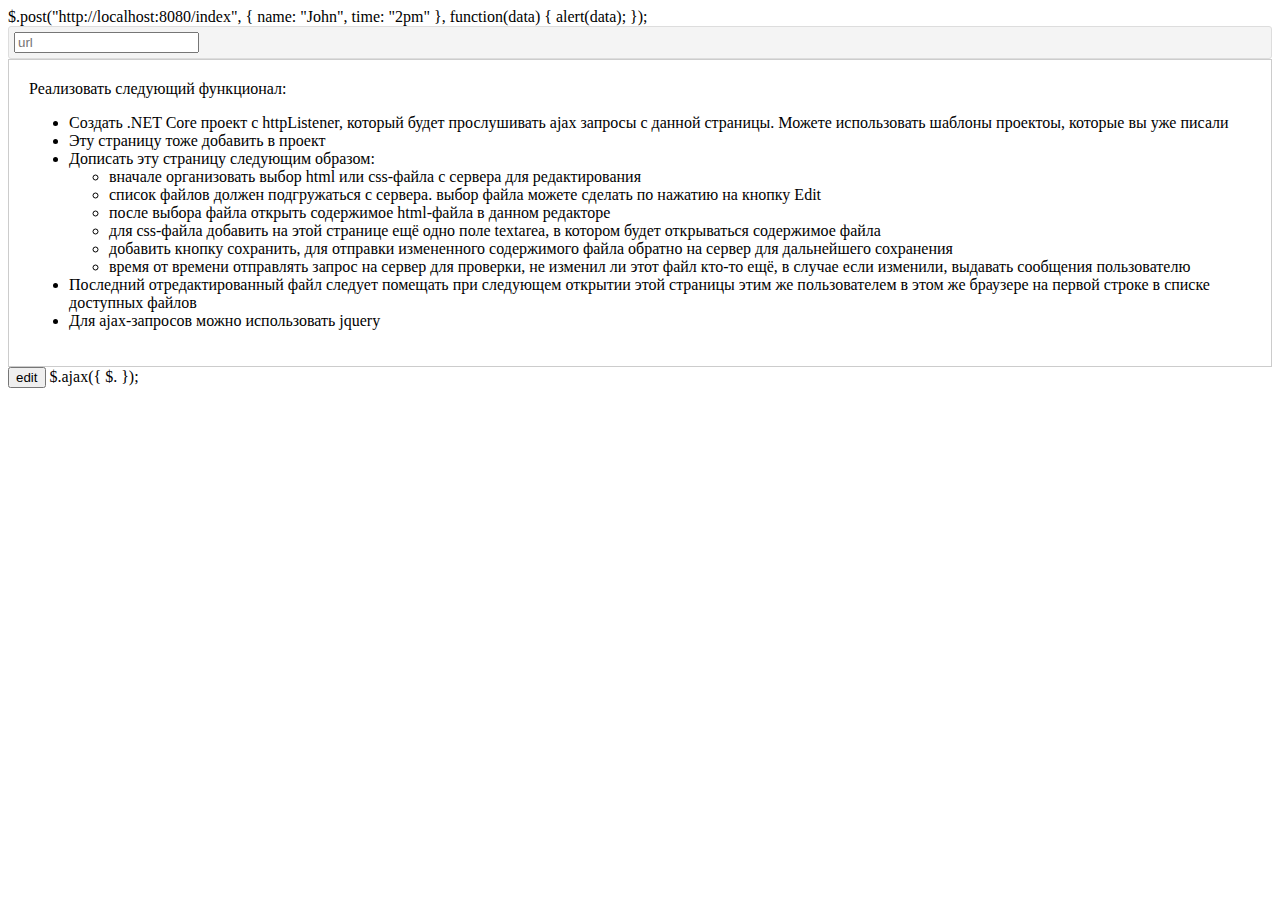
<file: 2021/2k/1sem/cw/selfHostedHttp/index.html>
<html>
<head>
	<link rel="stylesheet" href="style.css">
	<link rel="stylesheet" href="https://use.fontawesome.com/releases/v5.6.3/css/all.css" integrity="sha384-UHRtZLI+pbxtHCWp1t77Bi1L4ZtiqrqD80Kn4Z8NTSRyMA2Fd33n5dQ8lWUE00s/" crossorigin="anonymous">
	<meta charset="UTF-8">
	<script src="https://ajax.googleapis.com/ajax/libs/jquery/3.5.1/jquery.min.js"></script>
</head>

<body>

	$.post("http://localhost:8080/index", { name: "John", time: "2pm" },
		function(data) {
		alert(data);
	});


	<div class="sample-toolbar">
		<a href="javascript:void(0)" onclick="format('bold')"><span class="fa fa-bold fa-fw"></span></a>
		<a href="javascript:void(0)" onclick="format('italic')"><span class="fa fa-italic fa-fw"></span></a>
		<a href="javascript:void(0)" onclick="format('insertunorderedlist')"><span class="fa fa-list fa-fw"></span></a>
		<a href="javascript:void(0)" onclick="setUrl()"><span class="fa fa-link fa-fw"></span></a>
		<span><input id="txtFormatUrl" placeholder="url" class="form-control"></span>
	</div>

	<div class="editor" id="sampleeditor">
		Реализовать следующий функционал:
		<ul>
			<li>Создать .NET Core проект c httpListener, который будет прослушивать ajax запросы с данной страницы. Можете использовать шаблоны проектоы, которые вы уже писали</li>
			<li>Эту страницу тоже добавить в проект</li>
			<li>Дописать эту страницу следующим образом:</li>
			<ul>
				<li>вначале организовать выбор html или css-файла с сервера для редактирования</li>
				<li>список файлов должен подгружаться с сервера. выбор файла можете сделать по нажатию на кнопку Edit</li>
				<li>после выбора файла открыть содержимое html-файла в данном редакторе</li>
				<li>для css-файла добавить на этой странице ещё одно поле textarea, в котором будет открываться содержимое файла</li>
				<li>добавить кнопку сохранить, для отправки измененного содержимого файла обратно на сервер для дальнейшего сохранения</li>
				<li>время от времени отправлять запрос на сервер для проверки, не изменил ли этот файл кто-то ещё, в случае если изменили, выдавать сообщения пользователю</li>
			</ul>
			<li>Последний отредактированный файл следует помещать при следующем открытии этой страницы этим же пользователем в этом же браузере на первой строке в списке доступных файлов</li>
			<li>Для ajax-запросов можно использовать jquery</li>
		</ul>
	</div>

	<button id="edit">
		edit
	</button>

	<scrpt>
		$.ajax({
		$.
		});
	</scrpt>

	<script src="script.js">
	</script>
</body>
</html>
</file>
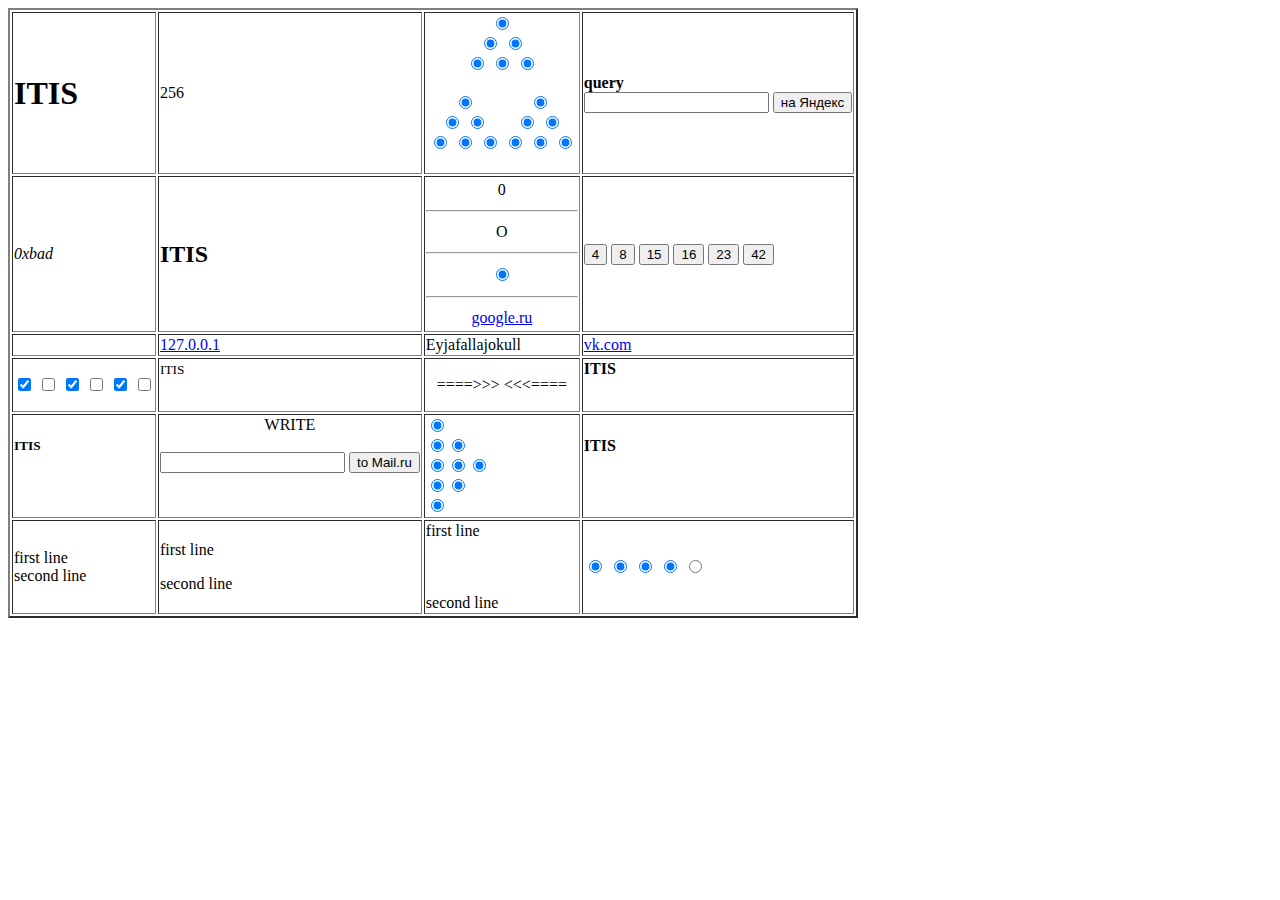
<file: 2021/2k/1sem/hw/1/task.html>
<!DOCTYPE html>
<html lang="en">
<head>
    <meta charset="UTF-8">
    <meta http-equiv="X-UA-Compatible" content="IE=edge">
    <meta name="viewport" content="width=device-width, initial-scale=1.0">
    <title>Document</title>
</head>
<body>
  <table border="2">
      <tr>
          <td>
              <h1>ITIS</h1>
          </td>
          <td>256</td>
          <td align="center">

              <input type="radio"checked=true />
              <br>

              <input type="radio" checked=true/>

              <input type="radio" checked=true/>
              <br>

              <input type="radio" checked=true/>

              <input type="radio" checked=true/>
              <input type="radio" checked=true/>
              <br>
              <p>
                  <table>
                        <tr>
                            <td align="center">
                              <input type="radio"checked=true />
                              <br>

                              <input type="radio" checked=true/>

                              <input type="radio" checked=true/>
                              <br>

                              <input type="radio" checked=true/>

                              <input type="radio" checked=true/>
                              <input type="radio" checked=true/>
                            </td>

                            <td align="center">
                                <input type="radio"checked=true />
                                <br>

                                <input type="radio" checked=true/>

                                <input type="radio" checked=true/>
                                <br>

                                <input type="radio" checked=true/>
                                <input type="radio" checked=true/>
                                <input type="radio" checked=true/>
                            </td>
                        </tr>
                  </table>

              </p>


          </td>
          <td>
              <b>query</b>
            <form action="https://yandex.ru/" target="_blank">
                <input type="text"/>
                <button> на Яндекс </button>
            </form>
          </td>
      </tr>
      <tr>
          <td>
              <em>0xbad </em>
          </td>

          <td>
              <h2>ITIS</h2>
          </td>

          <td>
              <table align="center" border="0">
                  <tr align="center">
                      <td>0</td>
                  </tr>
              </table>
              <hr>
              <table align="center" border="0">
                  <tr align="center">
                    <td>O</td>
                  </tr>
              </table>
              <hr>
              <table align="center" border="0">
                  <tr align="center">
                    <td>
                        <input type="radio" checked=true/>
                    </td>
                  </tr>
              </table>
              <hr>
              <table align="center" border="0">
                  <tr align="center">
                    <td><a href="https://www.google.com/" target="_blank">google.ru</a></td>
                  </tr>
              </table>
          </td>

          <td>
              <input type="button" value="4"/>
              <input type="button" value="8"/>
              <input type="button" value="15"/>
              <input type="button" value="16"/>
              <input type="button" value="23"/>
              <input type="button" value="42"/>
              
          </td>
      </tr>

      <tr>
          <td></td>
          <td>
              <a href="localhost"`>127.0.0.1</a>
          </td>

          <td>
              Eyjafallajokull
          </td>

          <td>
              <a href="https://vk.com/">vk.com</a>
          </td>
      </tr>

      <tr>
          <td>
              <input type="checkbox" checked=true>
              <input type="checkbox">
              <input type="checkbox" checked=true>
              <input type="checkbox">
              <input type="checkbox" checked=true>
              <input type="checkbox">
          </td>
          <td valign="top">
              <small>
                  ITIS
              </small>
          </td>

          <td>
              <p align="center">====>>> <<<====</p>
          </td>
          <td valign="top">
            <b>ITIS</b>
          </td>
      </tr>

      <tr>
          <td valign="top">
              <h5>ITIS</h5>
          </td>
          <td valign="baseline" align="center">
              WRITE
              <br>
              <br>
                <form action="https://mail.ru/" target="_blank">
                    <input type="text"/>
                    <button>to Mail.ru</button>
                </form>
          </td>

          <td>
              <table cellpadding="0" cellspacing="0">
                  <tr>
                      <td>
                        <input type="radio" checked=true/>
                      </td>
                  </tr>
                  <tr>
                    <td>
                      <input type="radio" checked=true/>
                    </td>
                    <td>
                        <input type="radio" checked=true/>
                    </td>
                </tr>
                <tr>
                    <td>
                      <input type="radio" checked=true/>
                    </td>
                    <td>
                        <input type="radio" checked=true/>
                    </td>
                    <td>
                        <input type="radio" checked=true/>
                    </td>
                </tr>
                <tr>
                    <td>
                      <input type="radio" checked=true/>
                    </td>
                    <td>
                        <input type="radio" checked=true/>
                    </td>
                </tr>
                <tr>
                    <td>
                      <input type="radio" checked=true/>
                    </td>
                </tr>
              </table>

          <!--    <table>
                  <tr>
                <input type="radio" checked=true/>
                <br>
                <input type="radio" checked=true/>
                <input type="radio" checked=true/>
                <br>
                <input type="radio" checked=true/>
                <input type="radio" checked=true/>
                <input type="radio" checked=true/>
                <br>
                <input type="radio" checked=true/>
                <input type="radio" checked=true/>
                <br>
                <input type="radio" checked=true/>
              </table>
              -->
          </td>
              <td valign="top">
                  <h4>ITIS</h4>
              </td>
      </tr>
      <tr>
          <td>
              first line <br>
              second line
          </td>
          <td>
              <p>first line</p>
              <p>second line</p>
          </td>
          <td valign="baseline">
              first line
              <br>
              <br>
              <br>
              <br>
              second line
          </td>

          <td>
            <input type="radio" checked=true/>
            <input type="radio" checked=true/>
            <input type="radio" checked=true/>
            <input type="radio" checked=true/>
            <input type="radio"/>
          </td>
      </tr>
  </table>
</body>
</html>
</file>
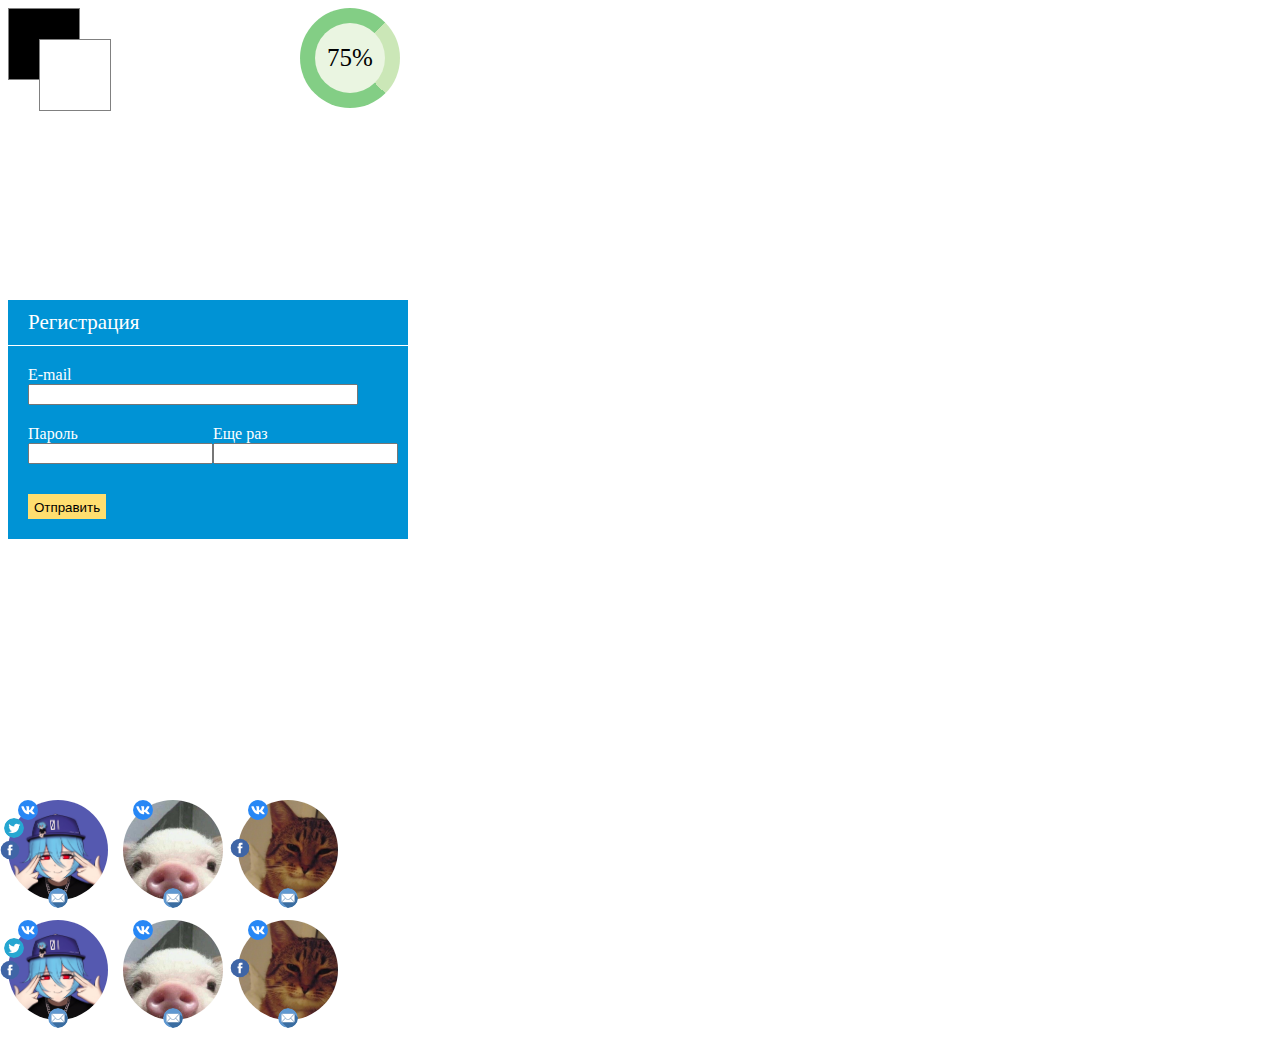
<file: 2021/2k/1sem/hw/2/circle.html>
<!DOCTYPE html>
<html>
    <head>
        <meta charset="UTF-8">
        <meta http-equiv="X-UA-Compatible" content="IE=edge">
        <meta name="viewport" content="width=device-width, initial-scale=1.0">
        <title>Document</title>
        <link href="css/circle.css" rel="stylesheet">
    </head>

    <body>
        <header>
            <div>

            </div>
        </header>
        <main>
            <div class="black_div">
                <div class="white_div">

                </div>
            </div>

            <div class="modal_window">
                <div class="modal_header">
                    Регистрация
                </div>
                <div class="modal_body">
                    <form>
                        <div class="email_form">
                            <label>E-mail</label>
                            <input id="POST-name" type="text" name="name">
                        </div>
                        <div class="pass_inputs">
                            <div class="password_form">
                                <label>
                                    Пароль
                                </label>
                                <input type="password">
                            </div>

                            <div class="password_form">
                                <label>
                                    Еще раз
                                </label>
                                <input type="password">
                            </div>
                        </div>
                        <div class="button_wrapper">
                            <button class="button_settings">
                                <div class="sss">
                                    Отправить
                                </div>
                            </button>
                        </div>
                    </form>
                </div>
            </div>
            <div class="circle_wrapper">
                <div class="circle1">
                    <div id="circle2">
                        <div class="circle_text">
                            75%
                        </div>
                    </div>
                </div>
            </div>

            <div class="icons_wrapper">
                <div class="icons">
                    <div class="str">
                        <div class="circle">
                            <div class="first_button_wrapper">
                                <button class="button_circle" title="Перейти в ВК"/>
                            </div>
                            <div class="second_button_wrapper">
                                <button class="button_circle twitter" title="Перейти в Twitter"/>
                            </div>
                            <div class="third_button_wrapper">
                                <button class="button_circle facebook" title="Перейти в Facebook"/>
                            </div>
                            <br>
                            <div class="fourth_button_wrapper">
                                <button class="button_circle mail" title="Написать письмо"/>
                            </div>
                        </div>
                        <div class="circle background_pig">
                            <div class="first_button_wrapper">
                                <button class="button_circle" title="Перейти в ВК"/>
                            </div>
                            <br>
                            <br>
                            <br>
                            <div class="fourth_button_wrapper" style="top: 14px">
                                <button class="button_circle mail" title="Написать письмо"/>
                            </div>
                        </div>
                        <br>
                        <div class="circle background_kotik">
                            <div class="first_button_wrapper">
                                <button class="button_circle" title="Перейти в ВК"/>
                            </div>
                            <br>
                            <div class="third_button_wrapper">
                                <button class="button_circle facebook" title="Перейти в Facebook"/>
                            </div>
                            <br>
                            <div class="fourth_button_wrapper" style="top: 12px">
                                <button class="button_circle mail" title="Написать письмо"/>
                            </div>
                        </div>
                    </div>
                    <div class="str">
                        <div class="circle">
                            <div class="first_button_wrapper">
                                <button class="button_circle" title="Перейти в ВК"/>
                            </div>
                            <div class="second_button_wrapper">
                                <button class="button_circle twitter" title="Перейти в Twitter"/>
                            </div>
                            <div class="third_button_wrapper">
                                <button class="button_circle facebook" title="Перейти в Facebook"/>
                            </div>
                            <br>
                            <div class="fourth_button_wrapper">
                                <button class="button_circle mail" title="Написать письмо"/>
                            </div>
                        </div>
                        <div class="circle background_pig">
                            <div class="first_button_wrapper">
                                <button class="button_circle" title="Перейти в ВК"/>
                            </div>
                            <br>
                            <br>
                            <br>
                            <div class="fourth_button_wrapper" style="top: 14px">
                                <button class="button_circle mail" title="Написать письмо"/>
                            </div>
                        </div>
                        <div class="circle background_kotik">
                            <div class="first_button_wrapper">
                                <button class="button_circle" title="Перейти в ВК"/>
                            </div>
                            <br>
                            <div class="third_button_wrapper">
                                <button class="button_circle facebook" title="Перейти в Facebook"/>
                            </div>
                            <br>
                            <div class="fourth_button_wrapper" style="top: 12px">
                                <button class="button_circle mail" title="Написать письмо"/>
                            </div>
                        </div>
                </div>
                </div>
            </div>
        </main>




    </body>
</html>
</file>
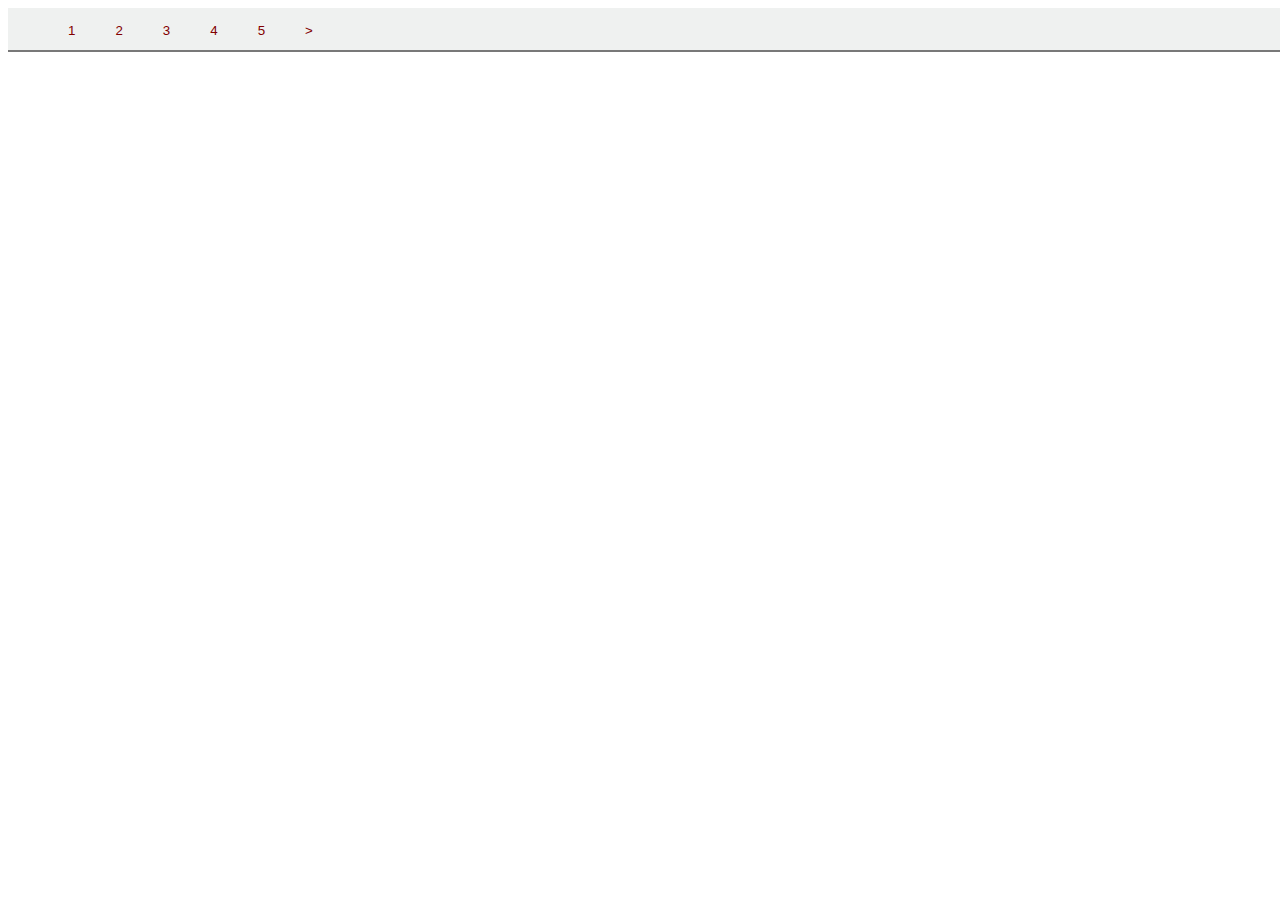
<file: 2021/2k/1sem/hw/2/page.html>
<!DOCTYPE html>
<html lang="en">
    <head>
        <meta charset="UTF-8">
        <meta http-equiv="X-UA-Compatible" content="IE=edge">
        <meta name="viewport" content="width=device-width, initial-scale=1.0">
        <title>Document</title>
        <link href="css/styles.css" rel="stylesheet">
    </head>
    <body>
        <header class="header">
            <nav class="navbar">
                <div class="underLine"> <!-- Знаю что костыли, не бейте!!! -->
                    <button class="nav_item">

                    </button>

                    <button class="nav_item_active">
                        1
                    </button>

                    <button class="nav_item_active">
                        2
                    </button>

                    <button class="nav_item_active">
                        3
                    </button>

                    <button class="nav_item_active">
                        4
                    </button>
                    <button class="nav_item_active">
                        5
                    </button>
                    <button class="nav_item_active">
                        >
                    </button>
                    <button class="nav_item">

                    </button>
                    <button class="nav_item">

                    </button>
                    <button class="nav_item">

                    </button>
                    <button class="nav_item">

                    </button>
                    <button class="nav_item">

                    </button>
                    <button class="nav_item">

                    </button>
                    <button class="nav_item">

                    </button>
                    <button class="nav_item">

                    </button>
                    <button class="nav_item">

                    </button>
                    <button class="nav_item">

                    </button>
                    <button class="nav_item">

                    </button>
                    <button class="nav_item">

                    </button>
                    <button class="nav_item">

                    </button>
                    <button class="nav_item">

                    </button>
                    <button class="nav_item">

                    </button>
                    <button class="nav_item">

                    </button>
                    <button class="nav_item">

                    </button>
                    <button class="nav_item">

                    </button>
                    <button class="nav_item">

                    </button>
                    <button class="nav_item">

                    </button>
                    <button class="nav_item">

                    </button>
                    <button class="nav_item">

                    </button>
                    <button class="nav_item">

                    </button>
                    <button class="nav_item">

                    </button>
                    <button class="nav_item">

                    </button>
                    <button class="nav_item">

                    </button>
                    <button class="nav_item">

                    </button>
                    <button class="nav_item">

                    </button>

                    <div>

                    </div>
                </div>
            </nav>
        </header>
    </body>
</html>
</file>
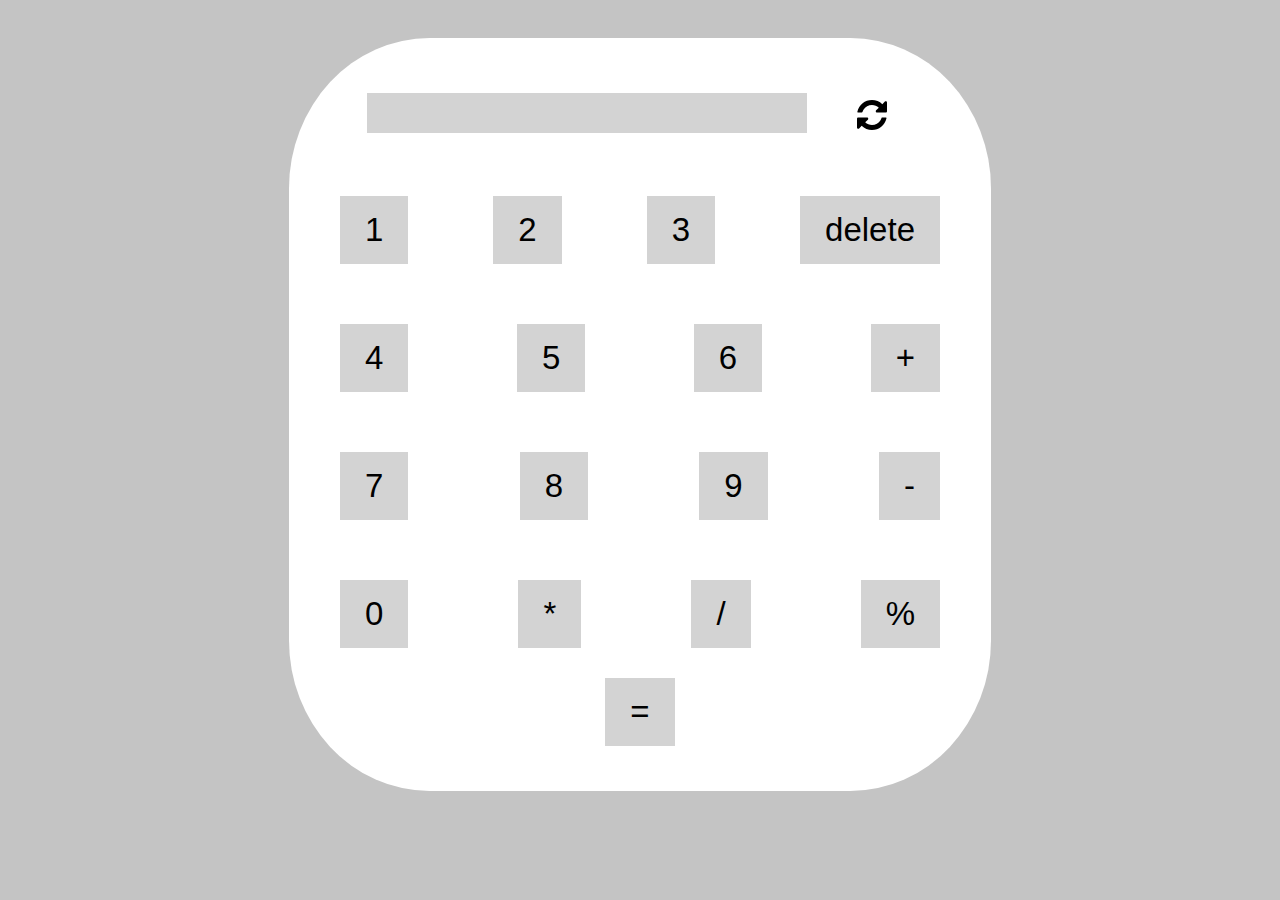
<file: 2021/2k/1sem/hw/4/page.html>
<!DOCTYPE html>
<html lang="en">
<head>
    <meta charset="UTF-8">
    <meta http-equiv="X-UA-Compatible" content="IE=edge">
    <meta name="viewport" content="width=device-width, initial-scale=1.0">
    <title>Document</title>
    <link href="css/view.css" rel="stylesheet">
</head>
<body>
    <main class="main_container">
        <div class="calc_container">
            <div class="calc_modal">
                <div class="first_row_calc">
                    <div class="result">
                        <span id="result">
                        </span>
                    </div>
                    <div class="button_reset_wrapper">
                        <button class="button_reset" id="reset">
                            <img src="refresh-page-option.svg" height="30px" width="30px" style="top: 5px; position: relative">
                        </button>
                    </div>
                </div>

                <div class="second_row_calc">
                    <button class="button">
                        1
                    </button>

                    <button class="button">
                        2
                    </button>

                    <button class="button">
                        3
                    </button>

                    <button class="button">
                        delete
                    </button>
                </div>

                <div class="second_row_calc">
                    <button class="button">
                        4
                    </button>

                    <button class="button">
                        5
                    </button>

                    <button class="button">
                        6
                    </button>

                    <button class="button">
                        +
                    </button>
                </div>

                <div class="second_row_calc">
                    <button class="button">
                        7
                    </button>

                    <button class="button">
                        8
                    </button>

                    <button class="button">
                        9
                    </button>

                    <button class="button">
                         -
                    </button>
                </div>

                <div class="second_row_calc">
                    <button class="button">
                        0
                    </button>

                    <button class="button">
                        *
                    </button>

                    <button class="button">
                        /
                    </button>

                    <button class="button">
                        %
                    </button>
                </div>

                <div class="last_row_calc" >

                    <button class="button" id="equal">
                        =
                    </button>
                </div>
            </div>
        </div>
    </main>

<script src="js/script.js"></script>
</body>
</html>
</file>
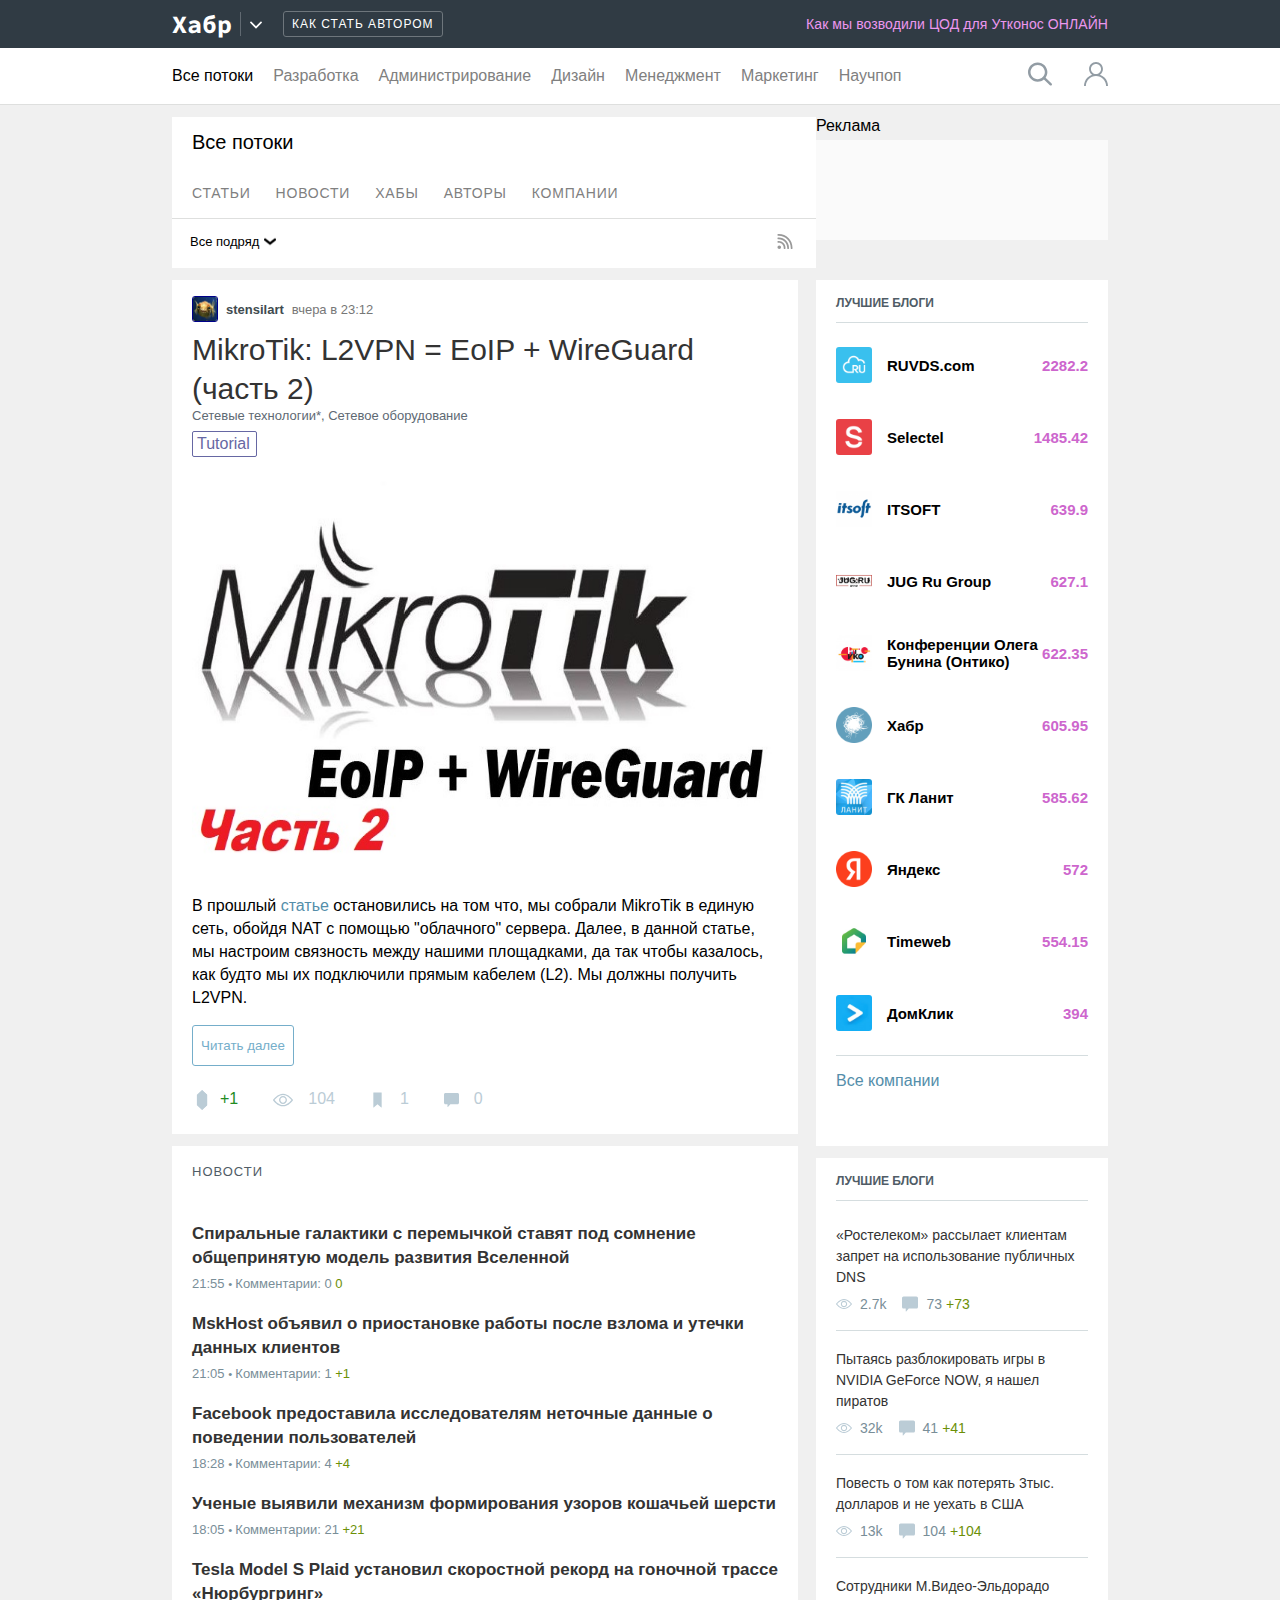
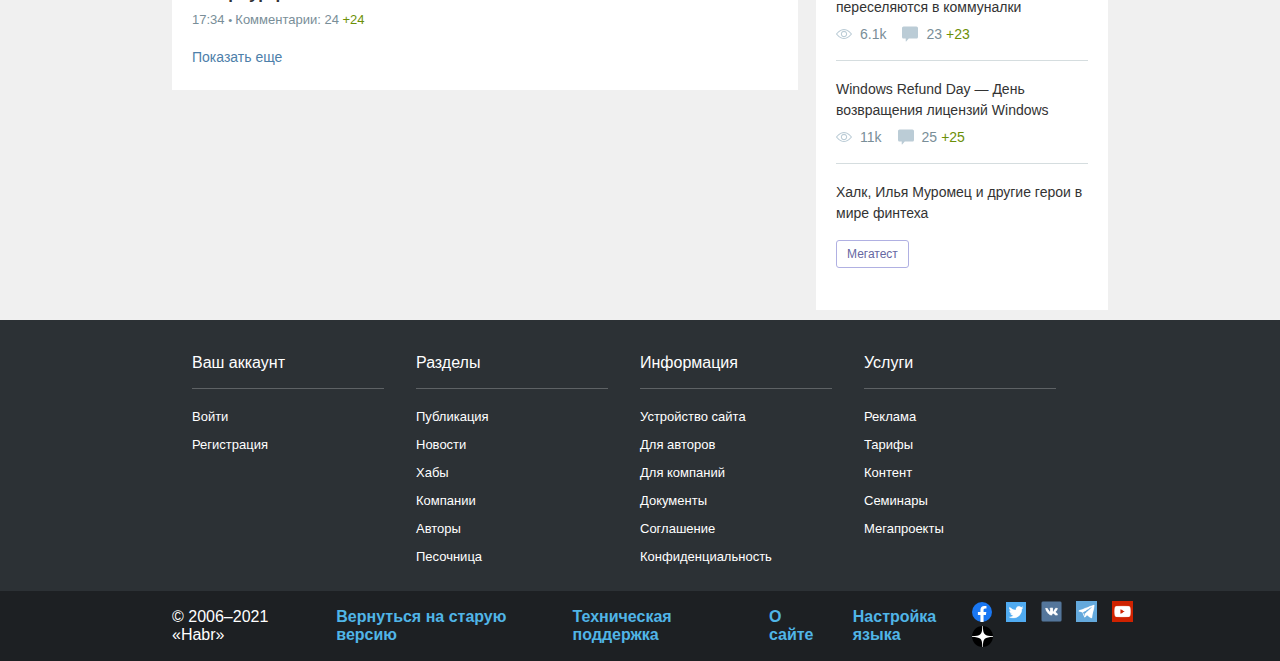
<file: 2021/2k/1sem/hw/3/html/page.html>
<!DOCTYPE html>
<html lang="en">
<head>
    <meta charset="UTF-8">
    <title>Хабр</title>
    <link rel="icon" type="image/x-icon" href="res/medium_c35efb293cd85320d66e74304d3a8076.jpeg">
    <link rel="stylesheet" href="css/style.css">
    <link rel="preconnect" href="https://fonts.googleapis.com">
    <link rel="preconnect" href="https://fonts.gstatic.com" crossorigin>
    <link href="https://fonts.googleapis.com/css2?family=Source+Code+Pro:wght@300;500;600;700&display=swap" rel="stylesheet">
</head>
<body>
    <header class="header_wrapper">
        <div class="header">
            <div class="left_side_header">
                <div class="logo_wrapper">
                    <div class="logo" style="font-family: 'Source Code Pro', monospace;">
                        <b>
                            <a href="https://habr.com/ru/">
                                Хабр
                            </a>
                        </b>
                    </div>
                </div>
                <div class="angle_down_footer">
                        <img class="angle" src="res/angle-arrow-down.svg" width="22px" height="12px">
                </div>

                <div>
                    <button class="button_header">
                        Как стать автором
                    </button>
                </div>
            </div>
            <div class="right_side_header">
                <a href="page.html" style="color: #ec97ef;letter-spacing: 0.005rem; font-size: .875rem">
                    Как мы возводили ЦОД для Утконос ОНЛАЙН
                </a>
            </div>
        </div>
    </header>
    <nav class="navbar">
        <div class="nav_content">
            <div class="list">
                <div>
                    <a href="page.html" class="list_item" id="first_elem"> <!-- first-child почему-то не работает -->
                        Все потоки
                    </a>
                </div>
                <div>
                    <a href="page.html" class="list_item">
                        Разработка
                    </a>
                </div>
                <div>
                    <a href="page.html" class="list_item">
                        Администрирование
                    </a>
                </div>
                <div>
                    <a href="page.html" class="list_item">
                       Дизайн
                    </a>
                </div>
                <div>
                    <a href="page.html" class="list_item">
                        Менеджмент
                    </a>
                </div>
                <div>
                    <a href="page.html" class="list_item">
                        Маркетинг
                    </a>
                </div>
                <div>
                    <a href="page.html" class="list_item" id="last_elem">
                        Научпоп
                    </a>
                </div>
            </div>

            <div class="icons_in_and_search">
                <a href="page.html">
                    <img src="res/search.svg" width="24px" height="24px">
                </a>

                <a href="page.html">
                   <img src="res/user.svg" width="24px" height="24px"/>
                </a>
            </div>
        </div>
    </nav>
    <main class="main">
        <div class="body_wrapper">
            <div class="threads">
                <div class="heading">
                    Все потоки
                </div>
                <div class="threads_list">
                    <div class="threads_list_item">
                        <a href="page.html" class="a_th">
                            Статьи
                        </a>
                    </div>
                    <div class="threads_list_item">
                        <a href="page.html" class="a_th">
                            Новости
                        </a>
                    </div>
                    <div class="threads_list_item">
                        <a href="page.html" class="a_th">
                            Хабы
                        </a>
                    </div>
                    <div class="threads_list_item">
                        <a href="page.html" class="a_th">
                            Авторы
                        </a>
                    </div>
                    <div class="threads_list_item">
                        <a href="page.html" class="a_th">
                            Компании
                        </a>
                    </div>
                </div>
                <div class="under_heading">
                    <div style="display: flex">
                        <div class="left_under_heading">
                            Все подряд
                        </div>

                        <div>
                            <img src="res/angle-arrow-pointing-down.png" width="12px" height="15px" style="padding-left: 5px">
                        </div>
                    </div>
                    <div>  
                        <a href="">
                            <img src="res/wifi-signal.svg" height="15px" width="16px" style="padding-right: 5px">
                        </a>
                    </div>
                </div>
            </div>

            <div class="ad_window">
                <a href="page.html" class="adaa"> Реклама </a>
                <div class="ad">

                </div>
            </div>
        </div>

        <div class="blocks_wrapper">
            <div class="blocks">
                <div class="first_main_block">
                    <div class="content_first_block">
                        <div class="header_first_block">
                            <button class="button_ribka">
                                <img src="res/4FGm6YwGCkU.jpeg" height="24px" width="24px" class="ribka">
                            </button>
                            <a href="page.html" class="a_name">stensilart</a>
                            <p class="p_date">
                                вчера в 23:12
                            </p>
                        </div>
                        <div class="second_header_block">
                            <p class="heading_of_title"> MikroTik: L2VPN = EoIP + WireGuard (часть 2) </p>
                            <p class="description_of_title">Сетевые технологии*, Сетевое оборудование</p>
                            <div class="description_div">
                                Tutorial
                            </div>
                        </div>

                        <div>
                            <div class="main_image_block">
                                <img src="res/f4eb3770b324e781569dccf94de17906.jpeg" width="100%" height="417px">
                                <p class="description_div_font">
                                    В прошлый <a href="" style="color: #548eaa; letter-spacing: 0.000001rem;"> статье </a> остановились на том что, мы собрали MikroTik в единую сеть, обойдя NAT с помощью "облачного" сервера. Далее, в данной статье, мы настроим связность между нашими площадками, да так чтобы казалось, как будто мы их подключили прямым кабелем (L2). Мы должны получить L2VPN.
                                </p>
                                <button class="description_button">
                                    <span class="description_button_settings"> Читать далее </span>
                                </button>

                                <div class="data_icons_info">
                                    <div class="first_info">
                                        <img src="res/ruby%20(1).svg" width="20px" height="20px" style="margin-right: 8px;"/>
                                        +1
                                    </div>

                                    <div class="second_info">
                                        <img src="res/view.svg" width="20px" height="20px" style="margin-right: 15px"/>
                                        104
                                    </div>

                                    <div class="third_info">
                                        <img src="res/-.svg" width="15px" height="20px" style="margin-right: 15px"/>
                                        1
                                    </div>

                                    <div class="fourth_info">
                                        <img src="res/chat.svg" width="15px" height="20px" style="margin-right: 15px"/>
                                        0
                                    </div>
                                </div>
                            </div>
                        </div>
                    </div>
                </div>
                <div class="first_right_block">
                    <div class="list_right_block">
                        <div class="wrapper_header_right">
                            <header class="header_1">
                                <h2>Лучшие блоги </h2>
                            </header>
                        </div>

                    </div>
                    <div class="company_list">
                        <div class="company_item">
                            <div class="img_and_numb">
                                <img src="res/1Comp.png" height="36px" width="36px" style="border-radius: 3px">

                                <div class="number_of_comp">
                                    RUVDS.com
                                </div>
                            </div>
                            <div class="reputation">
                                2282.2
                            </div>
                        </div>
                        <div class="company_item" style="margin-top: 36px">
                            <div class="img_and_numb">
                                <img src="res/2comp.png" height="36px" width="36px" style="border-radius: 3px">

                                <div class="number_of_comp">
                                    Selectel
                                </div>
                            </div>
                            <div class="reputation">
                                1485.42
                            </div>
                        </div>
                        <div class="company_item" style="margin-top: 36px">
                            <div class="img_and_numb">
                                <img src="res/3.png" height="36px" width="36px" style="border-radius: 3px">

                                <div class="number_of_comp">
                                    ITSOFT
                                </div>
                            </div>
                            <div class="reputation">
                                639.9
                            </div>
                        </div>
                        <div class="company_item" style="margin-top: 36px">
                            <div class="img_and_numb">
                                <img src="res/0a7ce6a86556ff20579e90e6b732e663.png" height="36px" width="36px" style="border-radius: 3px">

                                <div class="number_of_comp">
                                    JUG Ru Group
                                </div>
                            </div>
                            <div class="reputation">
                                627.1
                            </div>
                        </div>
                        <div class="company_item" style="margin-top: 36px">
                            <div class="img_and_numb">
                                <img src="res/5.jpeg" height="36px" width="36px" style="border-radius: 3px">

                                <div class="number_of_comp">
                                    Конференции Олега Бунина (Онтико)
                                </div>
                            </div>
                            <div class="reputation">
                                622.35
                            </div>
                        </div>
                        <div class="company_item" style="margin-top: 36px">
                            <div class="img_and_numb">
                                <img src="res/6.png" height="36px" width="36px" style="border-radius: 3px">

                                <div class="number_of_comp">
                                    Хабр
                                </div>
                            </div>
                            <div class="reputation">
                                605.95
                            </div>
                        </div>
                        <div class="company_item" style="margin-top: 36px">
                            <div class="img_and_numb">
                                <img src="res/7.jpeg" height="36px" width="36px" style="border-radius: 3px">

                                <div class="number_of_comp">
                                    ГК Ланит
                                </div>
                            </div>
                            <div class="reputation">
                                585.62
                            </div>
                        </div>
                        <div class="company_item" style="margin-top: 36px">
                            <div class="img_and_numb">
                                <img src="res/8.png" height="36px" width="36px" style="border-radius: 3px">

                                <div class="number_of_comp">
                                    Яндекс
                                </div>
                            </div>
                            <div class="reputation">
                                572
                            </div>
                        </div>
                        <div class="company_item" style="margin-top: 36px">
                            <div class="img_and_numb">
                                <img src="res/9.jpeg" height="36px" width="36px" style="border-radius: 3px">

                                <div class="number_of_comp">
                                    Timeweb
                                </div>
                            </div>
                            <div class="reputation">
                                554.15
                            </div>
                        </div>
                        <div class="company_item" style="margin-top: 36px;">
                            <div class="img_and_numb">
                                <img src="res/10.jpeg" height="36px" width="36px" style="border-radius: 3px">

                                <div class="number_of_comp">
                                    ДомКлик
                                </div>
                            </div>
                            <div class="reputation">
                                394
                            </div>
                        </div>
                    </div>
                    <div class="footer_of_right_block">
                        <a href="" class="all_companies">Все компании</a>
                    </div>
                </div>
            </div>
            <div class="main_block">
                <div class="in_main_block_1">
                    <header class="news_header">
                        Новости
                    </header>

                    <main class="news_main">
                        <div class="item_news">
                            <a href="" class="name_of_news">
                                <b>
                                    Спиральные галактики с перемычкой ставят под сомнение общепринятую модель развития Вселенной
                                </b>
                            </a>

                            <div class="data_and_comments">
                                21:55
                                <span class="point">
                                    •
                                </span>
                                <a href="" class="comment">
                                    Комментарии: 0
                                </a>
                                <span class="green_numb">
                                    0
                                </span>
                            </div>
                        </div>
                        <div class="item_news">
                            <a href="" class="name_of_news">
                                <b>
                                    MskHost объявил о приостановке работы после взлома и утечки данных клиентов
                                </b>
                            </a>

                            <div class="data_and_comments">
                                21:05
                                <span class="point">
                                    •
                                </span>
                                <a href="" class="comment">
                                    Комментарии: 1
                                </a>
                                <span class="green_numb">
                                    +1
                                </span>
                            </div>
                        </div>
                        <div class="item_news">
                            <a href="" class="name_of_news">
                                <b>
                                    Facebook предоставила исследователям неточные данные о поведении пользователей
                                </b>
                            </a>

                            <div class="data_and_comments">
                                18:28
                                <span class="point">
                                    •
                                </span>
                                <a href="" class="comment">
                                    Комментарии: 4
                                </a>
                                <span class="green_numb">
                                    +4
                                </span>
                            </div>
                        </div>
                        <div class="item_news">
                            <a href="" class="name_of_news">
                                <b>
                                    Ученые выявили механизм формирования узоров кошачьей шерсти
                                </b>
                            </a>

                            <div class="data_and_comments">
                                18:05
                                <span class="point">
                                    •
                                </span>
                                <a href="" class="comment">
                                    Комментарии: 21
                                </a>
                                <span class="green_numb">
                                    +21
                                </span>
                            </div>
                        </div>
                        <div class="item_news">
                            <a href="" class="name_of_news">
                                <b>
                                    Tesla Model S Plaid установил скоростной рекорд на гоночной трассе «Нюрбургринг»
                                </b>
                            </a>

                            <div class="data_and_comments">
                                17:34
                                <span class="point">
                                    •
                                </span>
                                <a href="" class="comment">
                                    Комментарии: 24
                                </a>
                                <span class="green_numb">
                                    +24
                                </span>
                            </div>
                        </div>
                        <div>
                            <a class="show_more">
                                Показать еще
                            </a>
                        </div>
                    </main>
                </div>
                <div class="what_reading_now_block">
                    <div class="content_of_reading">
                        <header class="header_1">
                            <h2>Лучшие блоги </h2>
                        </header>
                    </div>
                    <div class="reading_main_content">
                        <div class="item_reading">
                            <a class="header_extra">
                                <b>
                                    «Ростелеком» рассылает клиентам запрет на использование публичных DNS
                                </b>
                            </a>
                            <div class="info_item_reading">
                                <img src="res/view.svg" width="16px" height="16px" style="padding-right: 8px"/>
                                <span class="comment font_size" style="padding-right: 16px">
                                    2.7k
                                </span>
                                <img src="res/chat.svg" width="16px" height="16px" style="padding-right: 8px"/>
                                <span class="comment font_size" style="padding-right: 4px">
                                    73
                                </span>
                                <span class="green_numb font_size">
                                    +73
                                </span>
                            </div>
                        </div>

                        <div class="item_reading">
                            <a class="header_extra">
                                <b>
                                    Пытаясь разблокировать игры в NVIDIA GeForce NOW, я нашел пиратов
                                </b>
                            </a>
                            <div class="info_item_reading">
                                <img src="res/view.svg" width="16px" height="16px" style="padding-right: 8px"/>
                                <span class="comment font_size" style="padding-right: 16px">
                                    32k
                                </span>
                                <img src="res/chat.svg" width="16px" height="16px" style="padding-right: 8px"/>
                                <span class="comment font_size" style="padding-right: 4px">
                                    41
                                </span>
                                <span class="green_numb font_size">
                                    +41
                                </span>
                            </div>
                        </div>

                        <div class="item_reading">
                            <a class="header_extra">
                                <b>
                                    Повесть о том как потерять 3тыс. долларов и не уехать в США
                                </b>
                            </a>
                            <div class="info_item_reading">
                                <img src="res/view.svg" width="16px" height="16px" style="padding-right: 8px"/>
                                <span class="comment font_size" style="padding-right: 16px">
                                    13k
                                </span>
                                <img src="res/chat.svg" width="16px" height="16px" style="padding-right: 8px"/>
                                <span class="comment font_size" style="padding-right: 4px">
                                    104
                                </span>
                                <span class="green_numb font_size">
                                    +104
                                </span>
                            </div>
                        </div>

                        <div class="item_reading">
                            <a class="header_extra">
                                <b>
                                    Сотрудники М.Видео-Эльдорадо переселяются в коммуналки
                                </b>
                            </a>
                            <div class="info_item_reading">
                                <img src="res/view.svg" width="16px" height="16px" style="padding-right: 8px"/>
                                <span class="comment font_size" style="padding-right: 16px">
                                    6.1k
                                </span>
                                <img src="res/chat.svg" width="16px" height="16px" style="padding-right: 8px"/>
                                <span class="comment font_size" style="padding-right: 4px">
                                    23
                                </span>
                                <span class="green_numb font_size">
                                    +23
                                </span>
                            </div>
                        </div>

                        <div class="item_reading">
                            <a class="header_extra">
                                <b>
                                    Windows Refund Day — День возвращения лицензий Windows
                                </b>
                            </a>
                            <div class="info_item_reading">
                                <img src="res/view.svg" width="16px" height="16px" style="padding-right: 8px"/>
                                <span class="comment font_size" style="padding-right: 16px">
                                    11k
                                </span>
                                <img src="res/chat.svg" width="16px" height="16px" style="padding-right: 8px"/>
                                <span class="comment font_size" style="padding-right: 4px">
                                    25
                                </span>
                                <span class="green_numb font_size">
                                    +25
                                </span>
                            </div>
                        </div>
                        <div class="item_reading" style="border: none; margin: 0;">
                            <a class="header_extra">
                                <b>
                                    Халк, Илья Муромец и другие герои в мире финтеха
                                </b>
                            </a>
                            <div class="info_item_reading">
                                <button style="    margin-top: 8px;
                                                    padding: 5px 10px;
                                                    border: 1px solid #b0b0e2;
                                                    box-sizing: border-box;
                                                    border-radius: 3px;
                                                    font-size: .75rem;
                                                    line-height: 1rem;
                                                    color: #6667a2;
                                                    background-color: white">
                                    Мегатест
                                </button>
                            </div>
                        </div>
                    </div>
                </div>
            </div>
        </div>

    </main>

<footer class="footer_wrapper">
    <div class="footer">
        <div class="container">
            <div class="item_of_footer">
                <div class="block_title">
                    <a>
                        Ваш аккаунт
                    </a>
                </div>
                <ul class="list_footer">
                    <li>
                        <a>
                            Войти
                        </a>
                    </li>
                    <li>
                        <a>
                            Регистрация
                        </a>
                    </li>
                </ul>
            </div>

            <div class="item_of_footer">
                <div class="block_title">
                    <a>
                        Разделы
                    </a>
                </div>
                <ul class="list_footer">
                    <li>
                        <a>
                            Публикация
                        </a>
                    </li>
                    <li>
                        <a>
                            Новости
                        </a>
                    </li>
                    <li>
                        <a>
                            Хабы
                        </a>
                    </li>
                    <li>
                        <a>
                            Компании
                        </a>
                    </li>
                    <li>
                        <a>
                            Авторы
                        </a>
                    </li>
                    <li>
                        <a>
                            Песочница
                        </a>
                    </li>
                </ul>
            </div>

            <div class="item_of_footer">
                <div class="block_title">
                    <a>
                        Информация
                    </a>
                </div>
                <ul class="list_footer">
                    <li>
                        <a>
                            Устройство сайта
                        </a>
                    </li>
                    <li>
                        <a>
                            Для авторов
                        </a>
                    </li>
                    <li>
                        <a>
                            Для компаний
                        </a>
                    </li>
                    <li>
                        <a>
                            Документы
                        </a>
                    </li>
                    <li>
                        <a>
                            Соглашение
                        </a>
                    </li>
                    <li>
                        <a>
                            Конфиденциальность
                        </a>
                    </li>
                </ul>
            </div>

            <div class="item_of_footer">
                <div class="block_title">
                    <a>
                        Услуги
                    </a>
                </div>
                <ul class="list_footer">
                    <li>
                        <a>
                            Реклама
                        </a>
                    </li>
                    <li>
                        <a>
                            Тарифы
                        </a>
                    </li>
                    <li>
                        <a>
                            Контент
                        </a>
                    </li>
                    <li>
                        <a>
                            Семинары
                        </a>
                    </li>
                    <li>
                        <a>
                            Мегапроекты
                        </a>
                    </li>
                </ul>
            </div>
        </div>
    </div>
    <div class="last_footer">
        <div class="size_of_back">
            <div class="row-list">
                <div class="footer_elements">
                    <div class="footer_element">
                        <span>
                            © 2006–2021 «Habr»
                        </span>
                    </div>
                    <div class="footer_element">
                        <a class="footer_element_link">
                            Вернуться на старую версию
                        </a>
                    </div>
                    <div class="footer_element">
                        <a class="footer_element_link">
                            Техническая поддержка
                        </a>
                    </div>
                    <div class="footer_element">
                        <a class="footer_element_link">
                            О сайте
                        </a>
                    </div>
                    <div class="footer_element">
                        <a class="footer_element_link">
                            Настройка языка
                        </a>
                    </div>
                </div>

                <div>
                    <a class="footer_other_res">
                        <img src="res/Facebook_f_logo_(2019).svg" width="20px" height="20px"/>
                    </a>

                    <a class="footer_other_res">
                        <img src="res/twitter.png" width="20px" height="20px"/>
                    </a>

                    <a class="footer_other_res">
                        <img src="res/939748_vk_vkontakte%20icon_icon.png" width="21px" height="21px"/>
                    </a>

                    <a class="footer_other_res">
                        <img src="res/334777_telegram_airjet_pavlov_social%20network_telegram%20logo_icon.png" width="21px" height="21px"/>
                    </a>

                    <a class="footer_other_res">
                        <img src="res/334839_video_youtube_film_media_movie_icon.png" width="21px" height="21px"/>
                    </a>

                    <a class="footer_other_res">
                        <img src="res/zen-new-icon.svg" width="21px" height="21px"/>
                    </a>
                </div>
            </div>
        </div>
    </div>
</footer>
</body>
</html>
</file>
<file: 2021/2k/1sem/cw/selfHostedHttp/style.css>
.editor
        {
			border:solid 1px #ccc;
			padding: 20px;
			min-height:200px;
        }

        .sample-toolbar
        {
			border:solid 1px #ddd;
			background:#f4f4f4;
			padding: 5px;
			border-radius:3px;
        }

        .sample-toolbar > span
        {
			cursor:pointer;
		}

        .sample-toolbar > span:hover
        {
			text-decoration:underline;
		}
</file>
<file: 2021/2k/1sem/hw/2/css/circle.css>
.black_div {
    background-color: black;
    width: 70px;
    height: 70px;
    position: absolute;
    border:1px solid gray;

}

.white_div {
    background-color: white;
    width: 70px;
    height: 70px;
    position: relative;
    z-index: 1;
    border:1px solid gray;
    top: 30px;
    left: 30px;
}

.modal_window {
    background-color: #0093d5;
    position: absolute;
    top: 300px;
    width: 400px;
}

.modal_header {
    display: flex;
    border-bottom: 1px solid white;
    font-size: 21px;
    color: white;
    align-items: center;
    padding-bottom: 10px;
    padding-top: 10px;
    padding-left: 20px;
}

.password_form {
    display: flex;
    flex-direction: column;
}

.email_form {
    display: flex;
    flex-direction: column;
    justify-content: left;
}

.pass_inputs {
    justify-content: space-between;
    display: flex;
    flex-wrap: nowrap;
    padding-top: 20px;
}

.modal_body {
    color: white;
    margin-left: 20px;
    margin-top: 20px;
    margin-right: 50px;
}

.button_settings {
    display: flex;
    justify-items: center;
    background-color: #ffde6f;
    color: black;
    border: 0px;
    height: 25px;
}

.button_wrapper {
    padding-top: 30px;
    padding-bottom: 20px;
}
.sss {
    padding-top: 5px;
}

.circle1 {
    display: flex;
    width: 100px;
    height: 100px;
    -webkit-border-radius: 50px;
    -moz-border-radius: 50px;
    border-radius: 50px;
    background: #84cf84;
    background: conic-gradient(from 135deg, #83ce85 75%, #cbe7b7 25%);
}

#circle2 {
    position: relative;
    left: 15px;
    display: flex;
    width: 70px;
    height: 70px;
    -webkit-border-radius: 50px;
    -moz-border-radius: 50px;
    border-radius: 50px;
    background: #eaf5e1;
    align-self: center;
    justify-content: center;
}
.circle_wrapper {
    position: absolute;
    left: 300px;
}

.circle_text {
    display: flex;
    align-self: center;
    font-size: 25px;
}

.icons_wrapper {
    position: absolute;
    top: 800px;
}

.circle:hover {
    filter: hue-rotate(360deg);
}

.icons {
    display: flex;
    flex-direction: column;
}

.circle {
    display: flex;
    width: 100px;
    height: 100px;
    -webkit-border-radius: 50px;
    -moz-border-radius: 50px;
    border-radius: 50px;
    background: url("../res/zBi8jVJyVDw.jpeg") no-repeat;
    background-size: 100px;
    flex-direction: column;
    margin-right: 15px;
    margin-bottom: 20px;
}

.background_pig {
    background: url("../res/P6mVDJ5PWsY.jpeg") no-repeat;
    background-size: 100px;
}

.background_kotik {
    background: url("../res/anotherkotik.jpeg"), no-repeat;
    background-size: 150px;
}

.button_circle {
    display: flex;
    position: relative;
    width: 20px;
    height: 20px;
    border-radius: 100px;
    background: url("../res/VK.com-logo.svg") no-repeat;
    background-size: 20px;
    border: none;
    fill: gray;
}

.twitter {
    background: url("../res/twitter.svg");
}
.facebook {
    background: url("../res/facebook_icon-icons.com_59205.svg");
}

.mail {
    background: url("../res/email.svg");
}

.str {
    display: flex;
    flex-direction: row;
}



.first_button_wrapper {
    position: relative;
    left: 10px;
}

.second_button {
    position: relative;
    display: flex;

}

.second_button_wrapper {
    position: relative;
    right: 4px;
    bottom: 2px;
}

.third_button_wrapper {
    position: relative;
    right: 8px;
}

.fourth_button_wrapper {
    position: relative;
    left: 40px;
    top: 10px;
}

.button_circle:hover {
    filter: hue-rotate(59deg);
}
</file>
<file: 2021/2k/1sem/hw/2/css/styles.css>
a {
    text-decoration: none;
}


.header {
    background: #eff1f0;
    position: fixed;
    width: 100%;
}

.navbar {
    display: flex;
}

.underLine {
    display: flex;
    flex-wrap: nowrap;
    flex-direction: row;
    justify-content: start;

}

.nav_item {
    padding: 15px 20px 12px 20px;
    display: flex;
    background: #eff1f0;
    border-left: none;
    border-right: none;
    border-top: none;
    border-bottom-color: #ccc;
}

.nav_item_active {
    color: #820000;
    padding: 15px 20px 12px 20px;
    display: flex;
    background: #eff1f0;
    border-left: none;
    border-right: none;
    border-top: none;
    border-bottom-color: #ccc;
    transition: background 9999999s, border-bottom-color 99999999s, color 9999999s;
}

.nav_item_active:active,.nav_item_active:visited{
    cursor: pointer;
    color: black;
    background: #cccccc;
    border-bottom-color: black;
    transition: background 0s;
}
</file>
<file: 2021/2k/1sem/hw/4/css/view.css>
body {
    background-color: #C4C4C4;
}
* {
    margin: 0;
    padding: 0;
    border: 0;
    font-size: 22px
}
.main_container {
    width: 100%;
    height: 70%;
}

.calc_container {
    display: flex;
    flex-direction: column;
    margin-top: 3%;
    align-items: center;
}

.calc_modal {
    display: flex;
    background-color: white;
    padding: 4%;
    border-radius: 20%;
    width: 600px;
    height: 650px;
    flex-direction: column;
}

.first_row_calc {
    display: flex;
    width: 100%;
    flex-wrap: nowrap;
    align-items: center;
    align-self: start;
    justify-content: space-around;
}

.result {
    background-color: lightgrey;
    padding: 20px 170px;
    margin: 3px;
    width: 100px;
    max-width: 100px;
}

.button_reset_wrapper {
    display: flex;
    padding-right: 30px;
    background: white;
}

.button_reset {
    background: none;
}

.second_row_calc {
    display: flex;
    width: 100%;
    justify-content: space-between;
    align-self: start;
    margin-top: 10%;
}

.last_row_calc {
    display: flex;
    width: 100%;
    justify-content: center;
    margin-top: 5%;
}

.button {
    display: flex;
    background-color: lightgrey;
    padding: 15px 25px;
    font-size: 1.5rem;
}
</file>
<file: 2021/2k/1sem/hw/3/html/css/style.css>
/* ibm-plex-sans-regular - latin */
@font-face {
    font-family: 'IBM Plex Sans';
    font-style: normal;
    font-weight: 400;
    src: url('../fonts/ibm-plex-sans-v9-latin-regular.eot'); /* IE9 Compat Modes */
    src: local(''),
    url('../fonts/ibm-plex-sans-v9-latin-regular.eot?#iefix') format('embedded-opentype'), /* IE6-IE8 */
    url('../fonts/ibm-plex-sans-v9-latin-regular.woff2') format('woff2'), /* Super Modern Browsers */
    url('../fonts/ibm-plex-sans-v9-latin-regular.woff') format('woff'), /* Modern Browsers */
    url('../fonts/ibm-plex-sans-v9-latin-regular.ttf') format('truetype'), /* Safari, Android, iOS */
    url('../fonts/ibm-plex-sans-v9-latin-regular.svg#IBMPlexSans') format('svg'); /* Legacy iOS */
}
/* ibm-plex-sans-500 - latin */
@font-face {
    font-family: 'IBM Plex Sans';
    font-style: normal;
    font-weight: 500;
    src: url('../fonts/ibm-plex-sans-v9-latin-500.eot'); /* IE9 Compat Modes */
    src: local(''),
    url('../fonts/ibm-plex-sans-v9-latin-500.eot?#iefix') format('embedded-opentype'), /* IE6-IE8 */
    url('../fonts/ibm-plex-sans-v9-latin-500.woff2') format('woff2'), /* Super Modern Browsers */
    url('../fonts/ibm-plex-sans-v9-latin-500.woff') format('woff'), /* Modern Browsers */
    url('../fonts/ibm-plex-sans-v9-latin-500.ttf') format('truetype'), /* Safari, Android, iOS */
    url('../fonts/ibm-plex-sans-v9-latin-500.svg#IBMPlexSans') format('svg'); /* Legacy iOS */
}

*{
    margin: 0;
    padding: 0;
}

html {
    font-family: BlinkMacSystemFont,Arial,sans-serif;
}

a {
    text-decoration: none;
    color: white;
}

.header_wrapper {
    width: 100%;
    display: flex;
    background-color: #303b44;
}

.header {
    width: 100%;
    display: flex;
    flex-direction: row;
    align-items: center;
    margin: 0px 148px;
    padding: 0px 24px;
    justify-content: space-between;
}

.left_side_header {
    display: flex;
    align-items: center;
    padding-top: 8px;
    padding-bottom: 8px;

}

.logo_wrapper {
    display: flex;
    color: white;
    font-size: 25px;
}


.angle_down_footer {
    width: 24px;
    height: 16px;
    margin-left: 8px;
    margin-right: 10px;
    padding: 4px;
    display: flex;
    justify-self: center;
    border-left: 1px solid #606971;
}

.angle {
    padding-top: 3px;
    display: flex;
    justify-content: center;
}

.button_header {
    border: 1px solid #6e767c;
    border-radius: 3px;
    text-transform: uppercase;
    color: white;
    line-height: 100%;
    box-sizing: border-box;
    background-color: #303b44;
    font-size: 12px;
    padding: 6px 8px;
    letter-spacing: 1px;
}

.right_side_header {
    display: flex;
}

.navbar {
    width: 100%;
    display: flex;
    position: sticky;
    z-index: 2;
    border-bottom: 1px solid #dedfde;
}

.nav_content {
    display: flex;
    width: 100%;
    margin-right: 148px;
    margin-left: 148px;
    padding-right: 24px;
    padding-left: 24px;
    align-items: center;
    justify-content: space-between;
}

.list {
    display: flex;
}

.icons_in_and_search {
    display: flex;
    justify-content: space-between;
    width: 80px;
}

.list_item {
    display: flex;
    position: relative;
    color: gray;
    padding-right: 10px;
    padding-left: 10px;
    font-weight: 500;
    align-items: center;
    height: 56px;
    -webkit-font-smoothing: antialiased;
    letter-spacing: 0.0001rem;
}

#first_elem {
    color: black;
    padding: 0px 0px;
    padding-right: 10px;
}
#last_elem {
    padding-left: 10px;
    padding-right: 0px;
}
.main {
    background: #f0f0f0;
    width: 100%;
}

.body_wrapper {
    display: flex;
    margin-right: 148px;
    margin-left: 148px;
    padding-right: 24px;
    padding-left: 24px;
    justify-content: space-between;
    padding-top: 12px;
}

.threads {
    display: flex;
    max-width: 783px;
    background-color: white;
    width: 100%;
    flex-direction: column;
}

.ad_window {
    display: flex;
    flex-direction: column;
}

.ad {
    display: flex;
    background-color: #fafafa;
    width: 292px;
    height: 100px;
}

.adaa {
    position: relative;
    color: black;
    margin-bottom: 5px;
}

.heading {
    display: flex;
    flex-wrap: nowrap;
    padding: 14px 20px 14px 20px;
    font-weight: 500;
    font-size: 20px;
}

.threads_list {
    display: flex;
    padding-left: 20px;
    border-bottom: 1px solid #dedfde;
}

.threads_list_item {
    font-size: 14px;
    letter-spacing: .05rem;
    line-height: 1rem;
    padding-right: 25px;
    padding-top: 17px;
    padding-bottom: 17px;
}

.a_th {
    text-transform: uppercase;
    color: gray;
}

.under_heading {
    display: flex;
    padding: 15px 18px;
    justify-content: space-between;
    align-items: center;
}

.left_under_heading {
    font-size: 13px;
}

.blocks{
    display: flex;
    flex-wrap: nowrap;
    margin-right: 148px;
    margin-left: 148px;
    padding-right: 24px;
    padding-left: 24px;
}

.blocks_wrapper {
    width: 100%;
}

.first_main_block {
    max-width: 783px;
    background-color: white;
    margin-top: 12px;
    margin-bottom: 12px;
    width: 100%;
}

.content_first_block {
    display: flex;
    padding-right: 20px;
    padding-left: 20px;
    padding-top: 16px;
    flex-direction: column;
}

.header_first_block {
    display: flex;
    align-items: center;
    justify-content: start;
    margin-bottom: 8px;

}

.button_ribka {
    display: flex;
    border: none;
    margin: 0px 8px 0px 0px;
}

.ribka {
    display: flex;
    position: relative;
    border: 1px solid darkblue;
    border-radius: 3px;
}

.a_name {
    display: flex;
    color: #414b50;
    font-size: .8125rem;
    font-weight: 700;
    margin: 0px 8px 0px 0px;
}

.p_date {
    font-size: .8125rem;
    font-weight: 500;
    color: #777;
}

.heading_of_title {
    font-size: 30px;
    font-family: Fira Sans,sans-serif;
    color: #333;
    font-weight: inherit;
    line-height: 1.3;
}

.second_header_block {
    flex-direction: column;
}

.description_of_title {
    display: flex;
    font-size: 13px;
    color: #5e6973;
    font-weight: 500;
}

.description_div {
    display: flex;
    margin: 8px 8px 0px 0px;
    padding: 0 4px;
    color: #6667a3;
    line-height: 1.5rem;
    border: 1px solid #6667a3;
    width: 55px;
    border-radius: 2px;
}

.main_image_block {
    margin: 0 0 24px;
    padding: 16px 0 0;
    flex-direction: column;
}

.description_div_font {
    font-size: 1rem;
    line-height: 23px;
}

.description_button {
    margin-top: 16px;
    padding: 12px 8px;
    background-color: white;
    border: 1px solid #75aeca;
    border-radius: 3px;
}

.description_button_settings {
    color: #75aeca;
}

.data_icons_info {
    display: flex;
    margin-top: 24px;
    flex-direction: row;
    align-self: center;
}

.first_info {
    display: flex;
    color: forestgreen;
    padding-right: 35px;
}

.second_info {
    display: flex;
    color: #bbccd6;
    padding-right: 35px;
}

.third_info {
    display: flex;
    color: #bbccd6;
}

.fourth_info {
    display: flex;
    color: #bbccd6;
    padding-left: 35px;
}

.first_right_block {
    display: flex;
    flex-direction: column;
    margin-left: 18px;
    background-color: white;
    margin-top: 12px;
    width: 100%;
    max-width: 292px;
}

.header_1 {
    text-transform: uppercase;
    font-weight: 400;
    color: #505c66;
    font-size: 8px;
}

.list_right_block {
    display: flex;
}

.wrapper_header_right {
    display: flex;
    width: 100%;
    padding: 16px 0 12px;
    margin: 0 20px;
    border-bottom: 1px solid #d5dddf;
}

.company_list {
    display: flex;
    flex-direction: column;
    padding: 24px 20px;
}

.company_item {
    display: flex;
    align-items: center;
    justify-content: space-between;
}

.img_and_numb {
    display: flex;
}

.number_of_comp {
    margin-left: 15px;
    align-self: center;
    font-size: 15px;
    font-weight: 700;
}

.reputation {
    color: #cd66cd;
    font-size: 15px;
    font-weight: 700;
}

.footer_of_right_block {
    display: flex;
    border-top: 1px solid #d5dddf;
    margin: 0 20px;
}

.all_companies {
    padding: 16px 0;
    Color: #548eaa;
    font-size: 16px;
}

.main_block {
    display: flex;
    flex-direction: row;
    margin-right: 148px;
    margin-left: 148px;
    padding-right: 24px;
    padding-left: 24px;
}

.in_main_block_1 {
    max-width: 783px;
    width: 100%;
    margin-right: 18px;
    background-color: #f0f0f0;
    flex-direction: column;

}

.news_header {
    background-color: white;
    display: flex;
    padding: 16px 20px;
    font-size: .8125rem;
    letter-spacing: .0625rem;
    line-height: 1.25rem;
    text-transform: uppercase;
    font-weight: 500;
    color: #505c66;

}

.news_main {
    background-color: white;
    padding: 24px 20px;
    flex-direction: column;
}

.item_news {
    display: flex;
    flex-direction: column;
    align-self: center;
    margin-bottom: 21px;
}

.name_of_news {
    color: #333;
    font-size: 1.0625rem;
    font-weight: 500;
    line-height: 1.5rem;
}

.data_and_comments {
    margin-top: 6px;
    color: #798e98;
    font-size: .8125rem;
    font-weight: 400;
}

.point {
    font-size: .7125rem;
    font-weight: 400;
}

.comment {
    color: #798e98;
    font-size: .8125rem;
    font-weight: 400;
}

.green_numb {
    color: #6c9007;
}

.show_more {
    color: #4d80aa;
    cursor: pointer;
    display: inline-block;
    font-size: .875rem;
}

.what_reading_now_block {
    max-width: 292px;
    width: 100%;
    background-color: white;
    margin-top: 12px;
    flex-direction: column;
    margin-bottom: 10px
}

.content_of_reading {
    margin: 0px 20px;
    padding: 16px 0px 12px;
    border-bottom: 1px solid #d5dddf;
}

.reading_main_content {
    display: flex;
    align-self: center;
    flex-direction: column;
    padding: 24px 20px;

}

.header_extra {
    -webkit-font-smoothing: antialiased;
    color: #333;
    font-size: .875rem;
    line-height: 1.3125rem;
    font-weight: 300;
    padding-bottom: 8px;
}

.item_reading {
    display: flex;
    flex-direction: column;
    border-bottom: 1px solid #d5dddf;
    padding-bottom: 18px;
    margin-bottom: 18px;
}

.info_item_reading {
    display: flex;
    align-items: center;
    flex-direction: row;
}

.font_size {
    font-size: 14px;
}

.footer_wrapper {
    background: #2c3135;
    margin: auto 0 0;
    z-index: 3;
    color: white;
}

.footer {
    margin-right: 148px;
    margin-left: 148px;
    padding: 0 24px;
}

.container {
    display: flex;
    padding: 20px;
    flex-direction: row;
    align-self: center;
}

.item_of_footer {
    display: flex;
    width: 248px;
    flex-direction: column;
    margin-right: 32px
}

.block_title {
    width: 100%;
    margin: 14px 0;
    border-bottom: 1px solid hsla(0,0%,100%,.24);
    padding-bottom: 16px;
}

.list_footer {
    list-style-type: none;
    color: #fff;
    font-size: .8125rem;
    font-weight: 400;
    line-height: 1.75rem;
    text-decoration: none;
}

.last_footer {
    background: #1d2023;
    display: flex;
    flex-direction: row;
}

.size_of_back {
    margin-right: 148px;
    margin-left: 148px;
}

.row-list {
    display: flex;
    justify-content: space-between;
    flex-direction: row;
    width: 100%;
    display: flex;
    padding: 10px 24px;
    align-items: center;
}

.footer_elements {
    display: flex;
    justify-content: space-between;
}

.footer_element {
    display: flex;
    padding-right: 30px;
}

.footer_element_link {
    color: #50b5e7;
    font-family: BlinkMacSystemFont,Arial,sans-serif;
    font-weight: 700;
    -webkit-font-smoothing: antialiased;
}

.footer_element:last-child {
    padding-right: 0;
}

.footer_other_res {
    margin-right: 10px;
}
</file>
